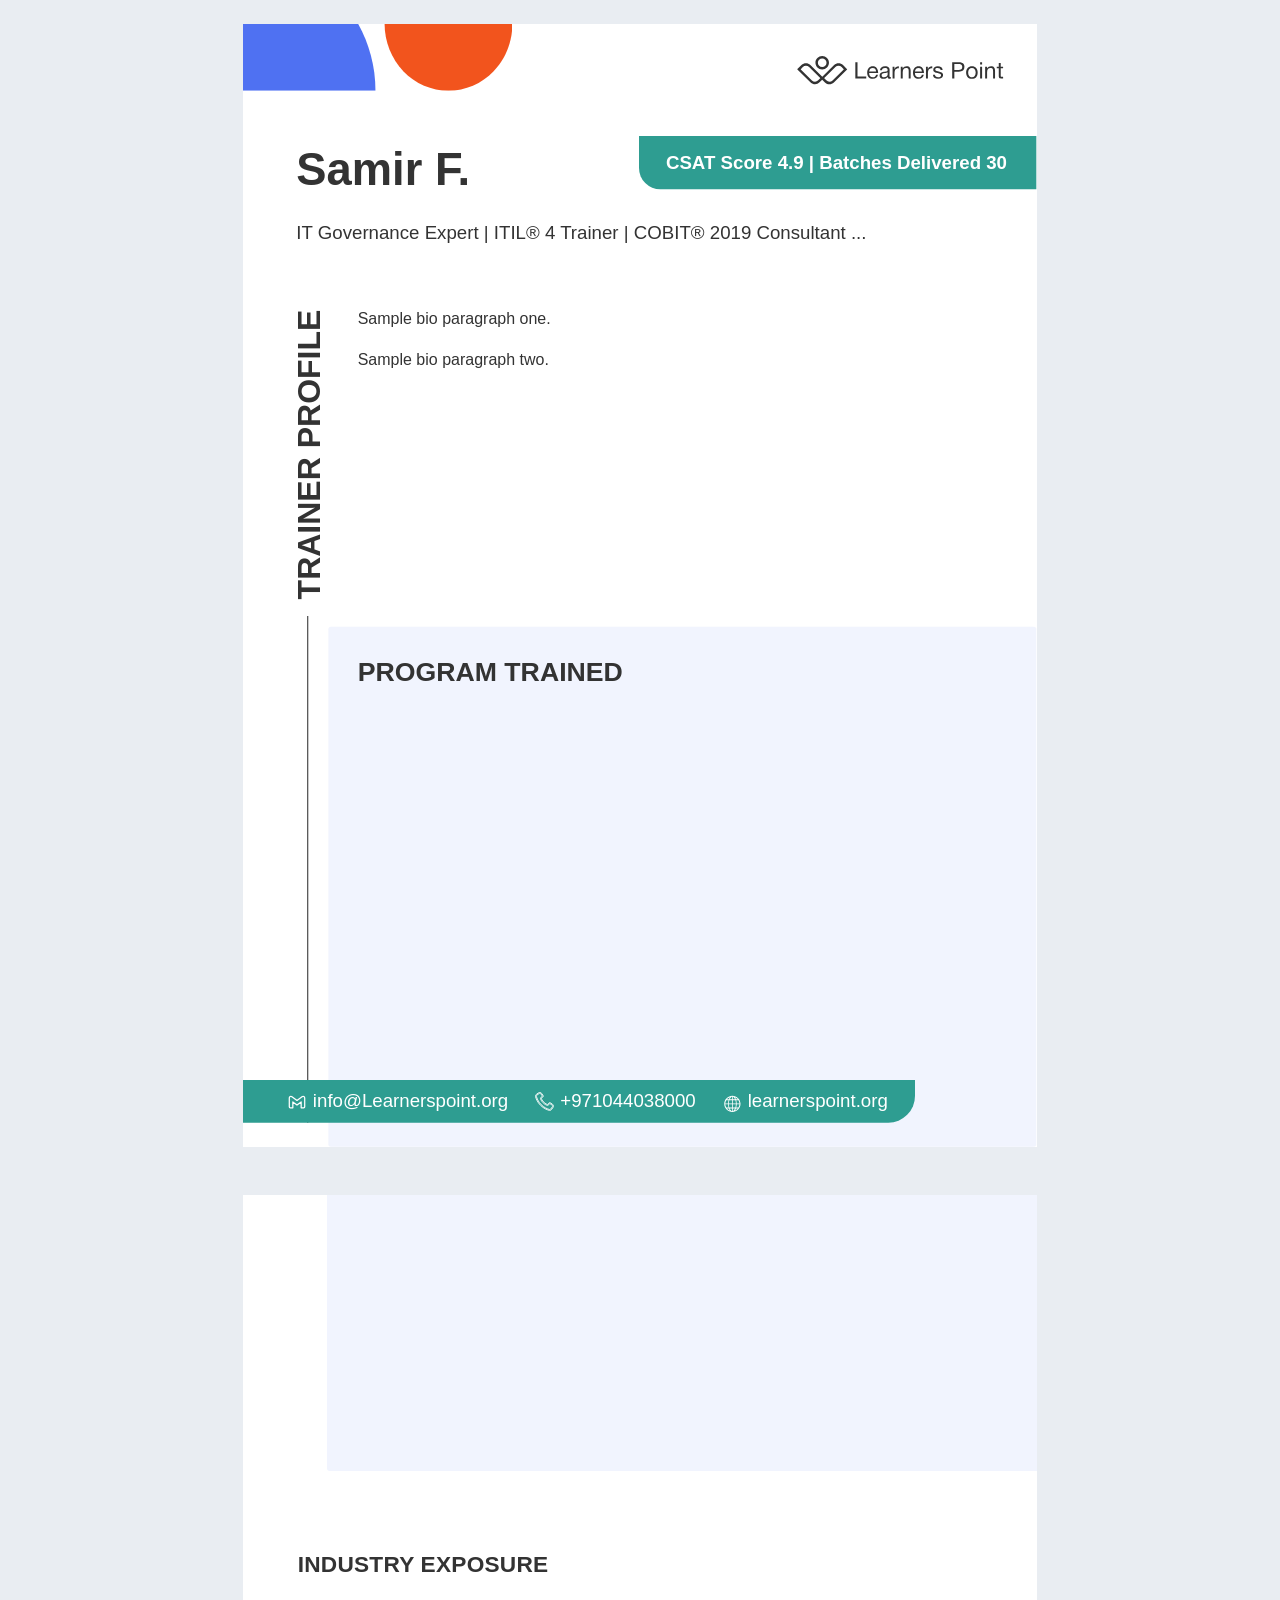
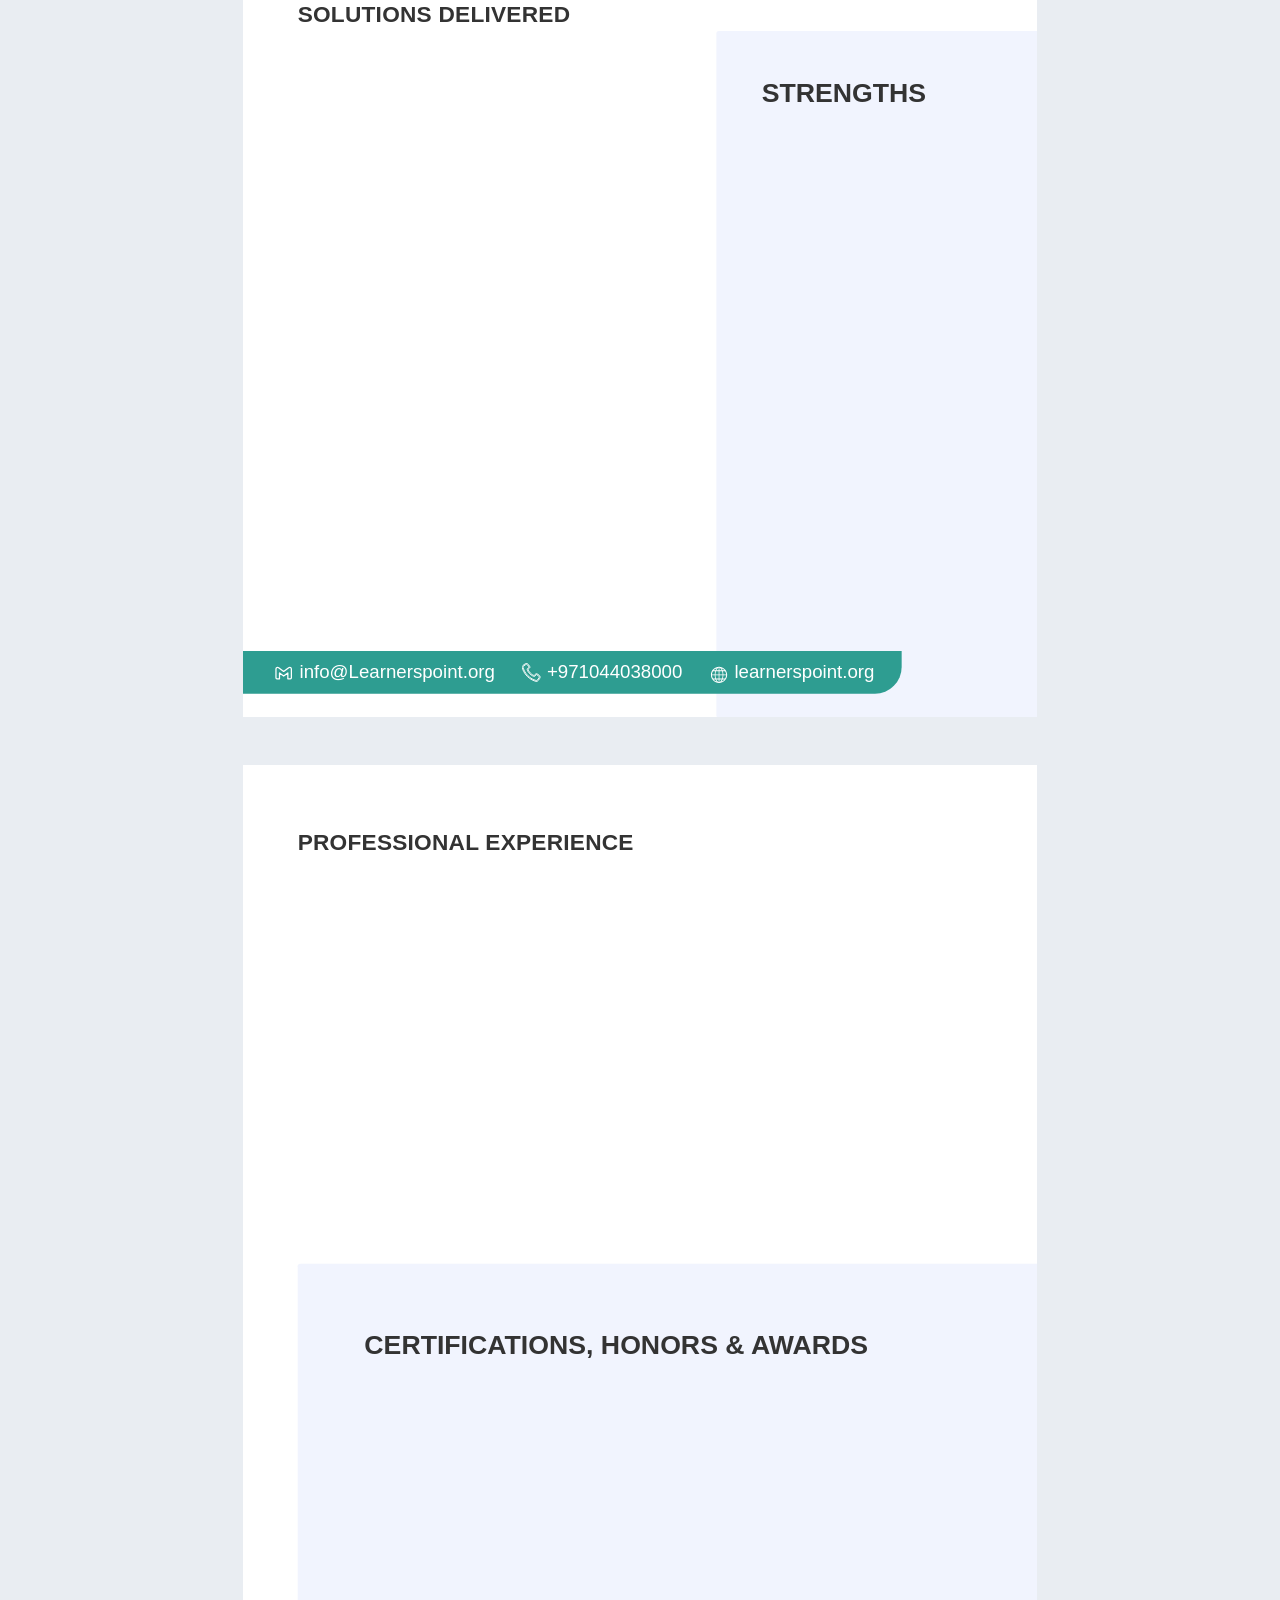
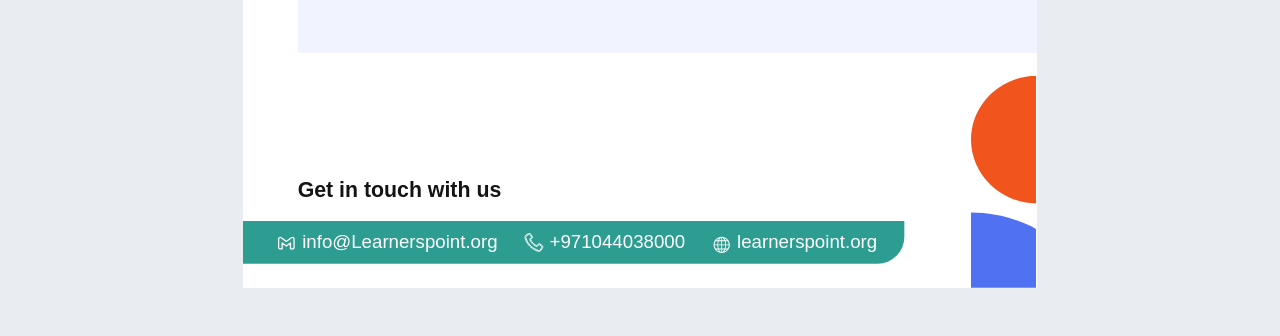
<file: index.html>
<!DOCTYPE html>
<html lang="en">
<head>
  <meta charset="UTF-8" />
  <title>Trainer CV – Dynamic Full‑Page</title>
  <style>
    /* ══════════════════════════════════════════════════════════
       EXACT STATIC DESIGN – 595×842 px canvas
       All pixel values match the static reference.
    ══════════════════════════════════════════════════════════ */
    * {
      box-sizing: border-box;
    }

    :root {
      /* 210mm x 297mm relative to legacy 595x842 template */
      --a4-scale: 1.3333333333;
    }

    body {
      margin: 0;
      background: #e9edf2;
      font-family: "Helvetica Neue", Helvetica, Arial, sans-serif;
      color: #333;
      display: flex;
      flex-direction: column;
      align-items: center;
      gap: 24px;
      padding: 24px;
      -webkit-font-smoothing: antialiased;
    }

    .page {
      position: relative;
      width: 210mm;
      height: 297mm;
      background: #fff;
      overflow: hidden;
      flex-shrink: 0;
      margin: 0 0 24px 0;
    }

    .canvas {
      position: absolute;
      left: 0;
      top: 0;
      width: 595px;
      height: 842px;
      transform: scale(var(--a4-scale));
      transform-origin: top left;
    }

    /* ── Shared elements ── */
    /* Page 1 only: Learners Point mark — sample match (bold black wordmark + icon, top-right) */
    #page1 .lp-brand {
      position: absolute;
      right: 21px;
      top: 22px;
      display: flex;
      align-items: center;
      gap: 10px;
      z-index: 3;
    }
    #page1 .lp-brand img {
      width: 32px;
      height: 32px;
      flex-shrink: 0;
      display: block;
    }
    #page1 .lp-brand .lp-brand-text {
      font-family: "Helvetica Neue", Helvetica, Arial, sans-serif;
      font-size: 16px;
      font-weight: 700;
      color: #141414;
      letter-spacing: -0.015em;
      line-height: 1.05;
      white-space: nowrap;
    }

    /* CSAT pill — anchor to right edge (595px canvas); old left+width clipped past page */
    .pill {
      position: absolute;
      right: 0;
      left: auto;
      top: 84px;
      width: auto;
      max-width: min(360px, calc(100% - 40px));
      background: #2e9d91;
      color: #fff;
      padding: 11.8px 22px 11.8px 20px;
      border-bottom-left-radius: 16px;
      font-size: 14px;
      font-weight: 700;
      white-space: nowrap;
      z-index: 2;
    }

    .small-dot {
      position: absolute;
      width: 205px;
      height: 103px;
      left: -3px;
      top: -53px;
    }

    .light {
      background: rgba(79, 113, 242, 0.08);
      border-radius: 2px;
      position: absolute;
    }

    .footer {
      position: absolute;
      left: -30px;
      bottom: 18px;
      width: 534px;
      background: #2e9d91;
      border-bottom-right-radius: 20px;
      color: #fff;
      font-size: 14px;
      font-weight: 500;
      padding: 8px 10px 8px 53px;
      display: flex;
      justify-content: center;
      gap: 20px;
      align-items: center;
      line-height: 14px;
      z-index: 6;
    }

    .footer img {
      width: 15px;
      height: 15px;
      vertical-align: middle;
      margin-right: 4px;
    }

    /* Fixed A4 canvas (842pt tall); lists must not run under the footer bar */
    .p1-programs-clip { max-height: 308px; overflow: hidden; }
    /* Page 2: programs band, then left (industry + solutions) + right (strengths) */
    .p2-programs-clip { max-height: 210px; overflow: hidden; }
    .p2-industry-clip { max-height: 180px; overflow: hidden; }
    .p2-solutions-clip { max-height: 235px; overflow: hidden; }
    .p2-strengths-clip { max-height: 428px; overflow: hidden; }
    /* Ends above awards band (awards box top ~419px); prompt keeps bullets to ~2 lines each */
    .p3-experience-clip { max-height: 360px; overflow: hidden; }
    .p3-awards-clip { max-height: 252px; overflow: hidden; }

    /* Page 3 — professional experience: square marker per role (outer li), round sub-bullets (inner li) */
    #cv-p3-experience-root { margin-top: 6px; }
    ul.cv-exp-outer {
      list-style-type: square;
      list-style-position: outside;
      margin: 0;
      padding-left: 18px;
    }
    li.cv-exp-item {
      display: list-item;
      margin-bottom: 9px;
      padding-left: 2px;
    }
    li.cv-exp-item:last-child { margin-bottom: 0; }
    .cv-exp-title {
      font-weight: 700;
      font-size: 12.5px;
      line-height: 1.32;
      color: #141414;
      margin-bottom: 3px;
      text-transform: none;
    }
    .cv-exp-bullets {
      margin: 0.25em 0 0 0;
      padding-left: 18px;
      list-style-type: disc;
      list-style-position: outside;
    }
    .cv-exp-bullets li {
      display: list-item;
      font-size: 11.5px;
      line-height: 1.45;
      margin-bottom: 4px;
      color: #333;
      word-break: break-word;
    }
    .cv-exp-bullets li:last-child { margin-bottom: 0; }

    h1, h2, p { margin: 0; }

    ul { margin: 0; padding-left: 18px; }

    .title {
      font-weight: 700;
      font-size: 20px;
      line-height: 33.75px;
    }

    /* Page 2 section headings — title case, no forced caps */
    .title.title--caps {
      font-size: 17px;
      line-height: 1.2;
      letter-spacing: 0.04em;
      text-transform: uppercase;
    }
    .title.title--section {
      font-size: 17px;
      line-height: 1.22;
      font-weight: 700;
      letter-spacing: 0.01em;
      text-transform: none;
    }

    .text12 { font-size: 12px; line-height: 19px; }
    .text14 { font-size: 14px; line-height: 18px; }

    /* ── Print: transform canvas to real A4 size ── */
    @media print {
      @page {
        size: A4 portrait;
        margin: 0;
      }
      body {
        background: white;
        padding: 0;
        gap: 0;
      }
      .page {
        box-shadow: none;
        margin: 0 !important;
        page-break-after: always;
        break-after: page;
        width: 210mm !important;
        height: 297mm !important;
      }
      .canvas {
        transform: scale(var(--a4-scale)) !important;
        transform-origin: top left !important;
      }
      .page:last-child {
        page-break-after: auto;
        break-after: auto;
      }
    }
  </style>
</head>
<body>
  <!-- Set data-ready=1 only after job JSON is applied (Playwright PDF waits on this; avoids racing static template). -->
  <span id="cv-profile-loaded" data-ready="0" aria-hidden="true" style="position:absolute;width:0;height:0;overflow:hidden"></span>
  <!-- ═══════ PAGE 1 ═══════ -->
  <section class="page" id="page1">
    <div class="canvas">
    <img class="small-dot" src="./images/2.svg" alt="" />

    <img src="./images/Learnerspoint.svg" alt="Learners Point"
         style="position:absolute;left:408.13px;top:24px;width:165.71px;height:22.19px;" />

    <div class="pill">
      CSAT Score <span id="cv-csat-score-val">4.9</span> | Batches Delivered <span id="cv-batches-val">30</span>
    </div>

    <h1 id="cv-p1-name" style="position:absolute;left:40px;top:90px;font-size:34px;font-weight:700;">
      Samir F.
    </h1>

    <p id="cv-p1-tagline" class="text14"
       style="position:absolute;left:40px;top:147px;width:481px;font-weight:500;">
      IT Governance Expert | ITIL® 4 Trainer | COBIT® 2019 Consultant ...
    </p>

    <div id="cv-bio-box"
         style="position:absolute;left:86px;top:212px;width:467px;height:233px;display:flex;flex-direction:column;gap:12px;"
         class="text12">
      <p id="cv-bio-1">Sample bio paragraph one.</p>
      <p id="cv-bio-2">Sample bio paragraph two.</p>
    </div>

    <div style="position:absolute;left:41px;top:215px;height:216px;width:17px;display:flex;align-items:center;justify-content:center;">
      <div style="transform:rotate(-90deg);color:#333;font-family:'Helvetica Neue',Helvetica,Arial,sans-serif;font-size:24px;font-style:normal;font-weight:700;line-height:33.754px;white-space:nowrap;">
        TRAINER PROFILE
      </div>
    </div>

    <div style="position:absolute;left:48px;top:444px;width:1px;height:380px;background:#333;opacity:.8;"></div>

    <div class="light" style="left:64px;top:452px;width:531px;height:390px;"></div>

    <div id="cv-p1-programs-box" class="p1-programs-clip" style="position:absolute;left:86px;top:470px;width:387px;">
      <h2 class="title">PROGRAM TRAINED</h2>
      <ul id="cv-p1-programs-ul" class="text12"
          style="margin-top:8px;display:grid;gap:2px;line-height:17px;">
        <!-- filled dynamically -->
      </ul>
    </div>

    <div class="footer">
      <span><img src="./images/gmail.svg" alt="" />info@Learnerspoint.org</span>
      <span><img src="./images/phone.svg" alt="" />+971044038000</span>
      <span><img src="./images/explorer.svg" alt="" />learnerspoint.org</span>
    </div>
    </div>
  </section>

  <!-- ═══════ PAGE 2 ═══════ -->
  <section class="page" id="page2">
    <div class="canvas">
    <!-- Tint behind continuation of PROGRAM TRAINED -->
    <div class="light" style="left:63px;top:-21px;width:542px;height:228px;"></div>

    <div id="cv-p2-programs-box" class="p2-programs-clip" style="position:absolute;left:89px;top:48px;width:500px;">
      <ul id="cv-p2-programs-ul" class="text12"
          style="display:grid;gap:2px;line-height:17px;">
        <!-- filled dynamically -->
      </ul>
    </div>

    <!-- Right column tint (lavender) behind STRENGTHS — aligns with reference layout -->
    <!-- <div class="light" style="left:308px;top:262px;width:255px;height:458px;"></div> -->
    <div class="light" style="left:355px;top:327px;width:255px;height:515px;"></div>

    <!-- Left column: INDUSTRY EXPOSURE + SOLUTIONS DELIVERED (white page background) -->
    <div id="cv-p2-left-column" style="position:absolute;left:41px;top:268px;width:262px;">
      <div id="cv-p2-industry-box" class="p2-industry-clip">
        <h2 class="title title--section">INDUSTRY EXPOSURE</h2>
        <ul id="cv-p2-industry-ul" class="text12"
            style="margin-top:6px;display:grid;gap:4px;line-height:16px;padding-left:16px;">
          <!-- filled dynamically -->
        </ul>
      </div>
      <div id="cv-p2-solutions-box" class="p2-solutions-clip" style="margin-top:10px;">
        <h2 class="title title--section">SOLUTIONS DELIVERED</h2>
        <ul id="cv-p2-solutions-ul" class="text12"
            style="margin-top:6px;display:grid;gap:4px;line-height:16px;padding-left:16px;">
          <!-- filled dynamically -->
        </ul>
      </div>
    </div>

    <div id="cv-p2-strengths-box" class="p2-strengths-clip" style="position:absolute;left:389px;top:357px;width:177px;">
      <h2 class="title">STRENGTHS</h2>
      <ul id="cv-p2-strengths-ul" class="text12"
          style="display:grid;gap:4px;margin-top:8px;">
        <!-- filled dynamically -->
      </ul>
    </div>

    <div class="footer" style="left:-40px;">
      <span><img src="./images/email.svg" alt="" />info@Learnerspoint.org</span>
      <span><img src="./images/phone.svg" alt="" />+971044038000</span>
      <span><img src="./images/explore.svg" alt="" />learnerspoint.org</span>
    </div>
    </div>
  </section>

  <!-- ═══════ PAGE 3 ═══════ -->
  <section class="page" id="page3">
    <div class="canvas">
    <div id="cv-p3-experience-box" class="p3-experience-clip" style="position:absolute;left:41px;top:49px;width:488px;">
      <h2 class="title title--section">PROFESSIONAL EXPERIENCE</h2>
      <div id="cv-p3-experience-root" class="text12"></div>
    </div>

    <div class="light" style="left:41px;top:374px;width:568px;height:292px;"></div>

    <div id="cv-p3-awards-box" class="p3-awards-clip" style="position:absolute;left:91px;top:419px;width:446px;">
      <h2 class="title">CERTIFICATIONS, HONORS & AWARDS</h2>
      <ul id="cv-p3-awards-ul" class="text12"
          style="font-style:italic;display:grid;gap:8px;margin-top:10px;line-height:14px;">
        <!-- filled dynamically -->
      </ul>
    </div>

    <p style="position:absolute;left:41px;top:765px;font-size:34px;font-weight:700;line-height:14px;
              transform:scale(.47);transform-origin:left top;color:#141414;">
      Get in touch with us
    </p>

    <div class="footer" style="left:-38px;">
      <span><img src="./images/gmail.svg" alt="" />info@Learnerspoint.org</span>
      <span><img src="./images/phone.svg" alt="" />+971044038000</span>
      <span><img src="./images/explorer.svg" alt="" />learnerspoint.org</span>
    </div>

    <img src="./images/3.svg" alt=""
         style="position:absolute;left:546px;top:683px;width:49px;height:159px;" />
    </div>
  </section>

  <script>
    (() => {
      'use strict';

      const qp = name => new URLSearchParams(window.location.search).get(name) || '';
      const esc   = v => String(v ?? '').replace(/&/g,'&amp;').replace(/</g,'&lt;').replace(/>/g,'&gt;').replace(/"/g,'&quot;');
      const clean = v => String(v ?? '').replace(/\s+/g,' ').trim();
      const uniq  = arr => Array.from(new Set((arr || []).map(x => String(x || '').trim()).filter(Boolean)));
      const topItems = (arr, n) => uniq(arr).slice(0, n);

      /** Keep brochure columns within print-safe line lengths (matches backend caps). */
      const clampLine = (s, maxLen) => {
        const t = clean(s);
        if (!t) return '';
        if (t.length <= maxLen) return t;
        return `${t.slice(0, maxLen - 1).trimEnd()}…`;
      };

      const setText = (id, val) => {
        const el = document.getElementById(id);
        if (el) el.textContent = val || '';
      };

      const setList = (id, items) => {
        const el = document.getElementById(id);
        if (!el) return;
        el.innerHTML = items.map(v => `<li>${esc(v)}</li>`).join('');
      };

      const splitBio = text => {
        const paras = String(text || '').split(/\n{2,}/).map(clean).filter(Boolean);
        if (paras.length >= 2) return [paras[0], paras[1]];
        return [clean(text), ''];
      };

      const formatExperience = (line) => {
        let t = clean(line);
        if (!t) return '';
        // Match sample style: "Title - Organization", remove trailing date chunks.
        t = t.replace(/\s*\([^)]*(?:\d{4}|present|current)[^)]*\)\s*$/gi, '');
        t = t.replace(/\s*\|\s*/g, ' - ');
        t = t.replace(/\s{2,}/g, ' ').trim();
        return t;
      };

      const removeExperienceOverflow = () => {
        const root = document.getElementById('cv-p3-experience-root');
        const box = document.getElementById('cv-p3-experience-box');
        if (!root || !box) return;
        /* Structured blocks: never drop bullets (copy is length-controlled in the prompt). */
        if (root.querySelector('ul.cv-exp-outer')) return;
        while (box.scrollHeight > box.clientHeight) {
          const flatUl = root.querySelector('ul.text12');
          if (flatUl && flatUl.children.length) {
            flatUl.removeChild(flatUl.lastElementChild);
            continue;
          }
          break;
        }
      };

      const removeLastUntilFit = (listId, boxId) => {
        const list = document.getElementById(listId);
        const box  = document.getElementById(boxId);
        if (!list || !box) return;
        while (list.children.length && box.scrollHeight > box.clientHeight) {
          list.removeChild(list.lastElementChild);
        }
      };

      const distributeProgramsAcrossPages = (programs) => {
        setList('cv-p1-programs-ul', programs.slice(0, 14));
        setList('cv-p2-programs-ul', programs.slice(14));
      };

      const renderExperienceSections = (sections, legacyLines) => {
        const root = document.getElementById('cv-p3-experience-root');
        if (!root) return;
        const blocks = Array.isArray(sections)
          ? sections.filter((s) => s && (String(s.title || s.heading || '').trim() || (Array.isArray(s.bullets) && s.bullets.length)))
          : [];
        if (blocks.length) {
          const inner = blocks.slice(0, 3).map((sec) => {
            const title = clean(sec.title || sec.heading || '');
            const bs = Array.isArray(sec.bullets) ? sec.bullets : (Array.isArray(sec.points) ? sec.points : []);
            const li1 = clean(String(bs[0] || ''));
            const li2 = clean(String(bs[1] || ''));
            const items = [li1, li2].filter(Boolean);
            if (!title && !items.length) return '';
            const lis = items.map((t) => `<li>${esc(t)}</li>`).join('');
            const ulHtml = lis ? `<ul class="cv-exp-bullets">${lis}</ul>` : '';
            return `<li class="cv-exp-item"><div class="cv-exp-title">${esc(title)}</div>${ulHtml}</li>`;
          }).filter(Boolean).join('');
          root.innerHTML = `<ul class="cv-exp-outer text12">${inner}</ul>`;
          return;
        }
        const lines = (legacyLines || [])
          .map(formatExperience)
          .filter(Boolean)
          .map((x) => clean(x))
          .slice(0, 12);
        root.innerHTML = lines.length
          ? `<ul class="text12" style="margin:0;padding-left:18px;display:grid;gap:2px;line-height:15px;">${lines.map((v) => `<li>${esc(v)}</li>`).join('')}</ul>`
          : '';
      };

      const runOverflowCleaner = () => {
        removeLastUntilFit('cv-p1-programs-ul', 'cv-p1-programs-box');
        removeLastUntilFit('cv-p2-programs-ul', 'cv-p2-programs-box');
        removeLastUntilFit('cv-p2-industry-ul', 'cv-p2-industry-box');
        removeLastUntilFit('cv-p2-solutions-ul', 'cv-p2-solutions-box');
        removeLastUntilFit('cv-p2-strengths-ul', 'cv-p2-strengths-box');
        removeExperienceOverflow();
        removeLastUntilFit('cv-p3-awards-ul', 'cv-p3-awards-box');
      };

      const applyProfile = (profile) => {
        const p = profile || {};

        setText('cv-p1-name', clean(p.trainer_display_name) || 'This Trainer');
        setText('cv-p1-tagline', uniq(p.professional_titles).join(' | '));

        setText('cv-csat-score-val',
          Number.isFinite(+p.csat_score) ? (+p.csat_score).toFixed(1) : '4.8');
        setText('cv-batches-val',
          Number.isFinite(+p.batches_delivered) ? String(Math.round(+p.batches_delivered)) : '15');

        const [bio1, bio2] = splitBio(p.profile || '');
        setText('cv-bio-1', bio1);
        setText('cv-bio-2', bio2);

        const programs = topItems(p.programs_trained, 24).map((x) => clampLine(x, 72));
        distributeProgramsAcrossPages(programs);

        const industrySrc =
          Array.isArray(p.industry_exposure) && p.industry_exposure.length
            ? p.industry_exposure
            : uniq(p.core_competencies || []);
        setList(
          'cv-p2-industry-ul',
          topItems(industrySrc, 5).map((x) => clampLine(x, 72)),
        );

        let solutionsSrc = [];
        if (Array.isArray(p.solutions_delivered) && p.solutions_delivered.length) {
          solutionsSrc = p.solutions_delivered;
        } else if (Array.isArray(p.board_experience) && p.board_experience.length) {
          solutionsSrc = p.board_experience;
        } else {
          solutionsSrc = uniq([
            ...(p.programs_trained || []).slice(0, 6),
            ...(p.professional_titles || []),
          ]);
        }
        setList(
          'cv-p2-solutions-ul',
          topItems(solutionsSrc, 5).map((x) => clampLine(x, 72)),
        );

        const skills = p.key_skills?.length ? p.key_skills : p.core_competencies;
        setList(
          'cv-p2-strengths-ul',
          topItems(skills, 11).map((x) => clampLine(x, 50)),
        );

        renderExperienceSections(
          p.professional_experience_sections,
          p.professional_experience,
        );

        const awards = [
          ...(p.certificates || []),
          ...(p.awards_and_recognitions || [])
        ].filter(x => !/\b(master|bachelor|ph\.?d|doctorate|diploma|b\.?sc|m\.?sc|mba)\b/i.test(x));
        setList('cv-p3-awards-ul', topItems(awards, 6).map((x) => clean(x)));

        runOverflowCleaner();
        setTimeout(runOverflowCleaner, 150);
        setTimeout(runOverflowCleaner, 400);
      };

      const loadJob = async () => {
        const jobRef = qp('job').trim();
        if (!jobRef) return;
        const apiBase = (qp('api_base') || window.location.origin).replace(/\/$/, '');
        const apiKey = qp('api_key').trim();
        const headers = {};
        if (apiKey) headers['X-API-Key'] = apiKey;
        try {
          const res = await fetch(`${apiBase}/api/v1/profiles/${encodeURIComponent(jobRef)}`, { headers });
          if (!res.ok) throw new Error(`HTTP ${res.status}`);
          const data = await res.json();
          if (!data?.generated_profile) throw new Error('generated_profile missing');
          applyProfile(data.generated_profile);
          const ready = document.getElementById('cv-profile-loaded');
          if (ready) ready.setAttribute('data-ready', '1');
          console.info('[trainer-profile] loaded');
        } catch (err) {
          console.error('[trainer-profile] load failed', err);
        }
      };

      const autoprint = () => {
        if (qp('autoprint') === '1') {
          requestAnimationFrame(() => requestAnimationFrame(() => window.print()));
        }
      };

      window.__applyTrainerProfile = applyProfile;

      document.addEventListener('DOMContentLoaded', () => {
        // Headless PDF: Playwright fetches job JSON with X-API-Key and calls __applyTrainerProfile (no in-page fetch/CORS).
        if (String(qp('pdf_server_apply') || '').trim() === '1') return;
        loadJob().then(autoprint);
      });
    })();
  </script>
</body>
</html>
</file>
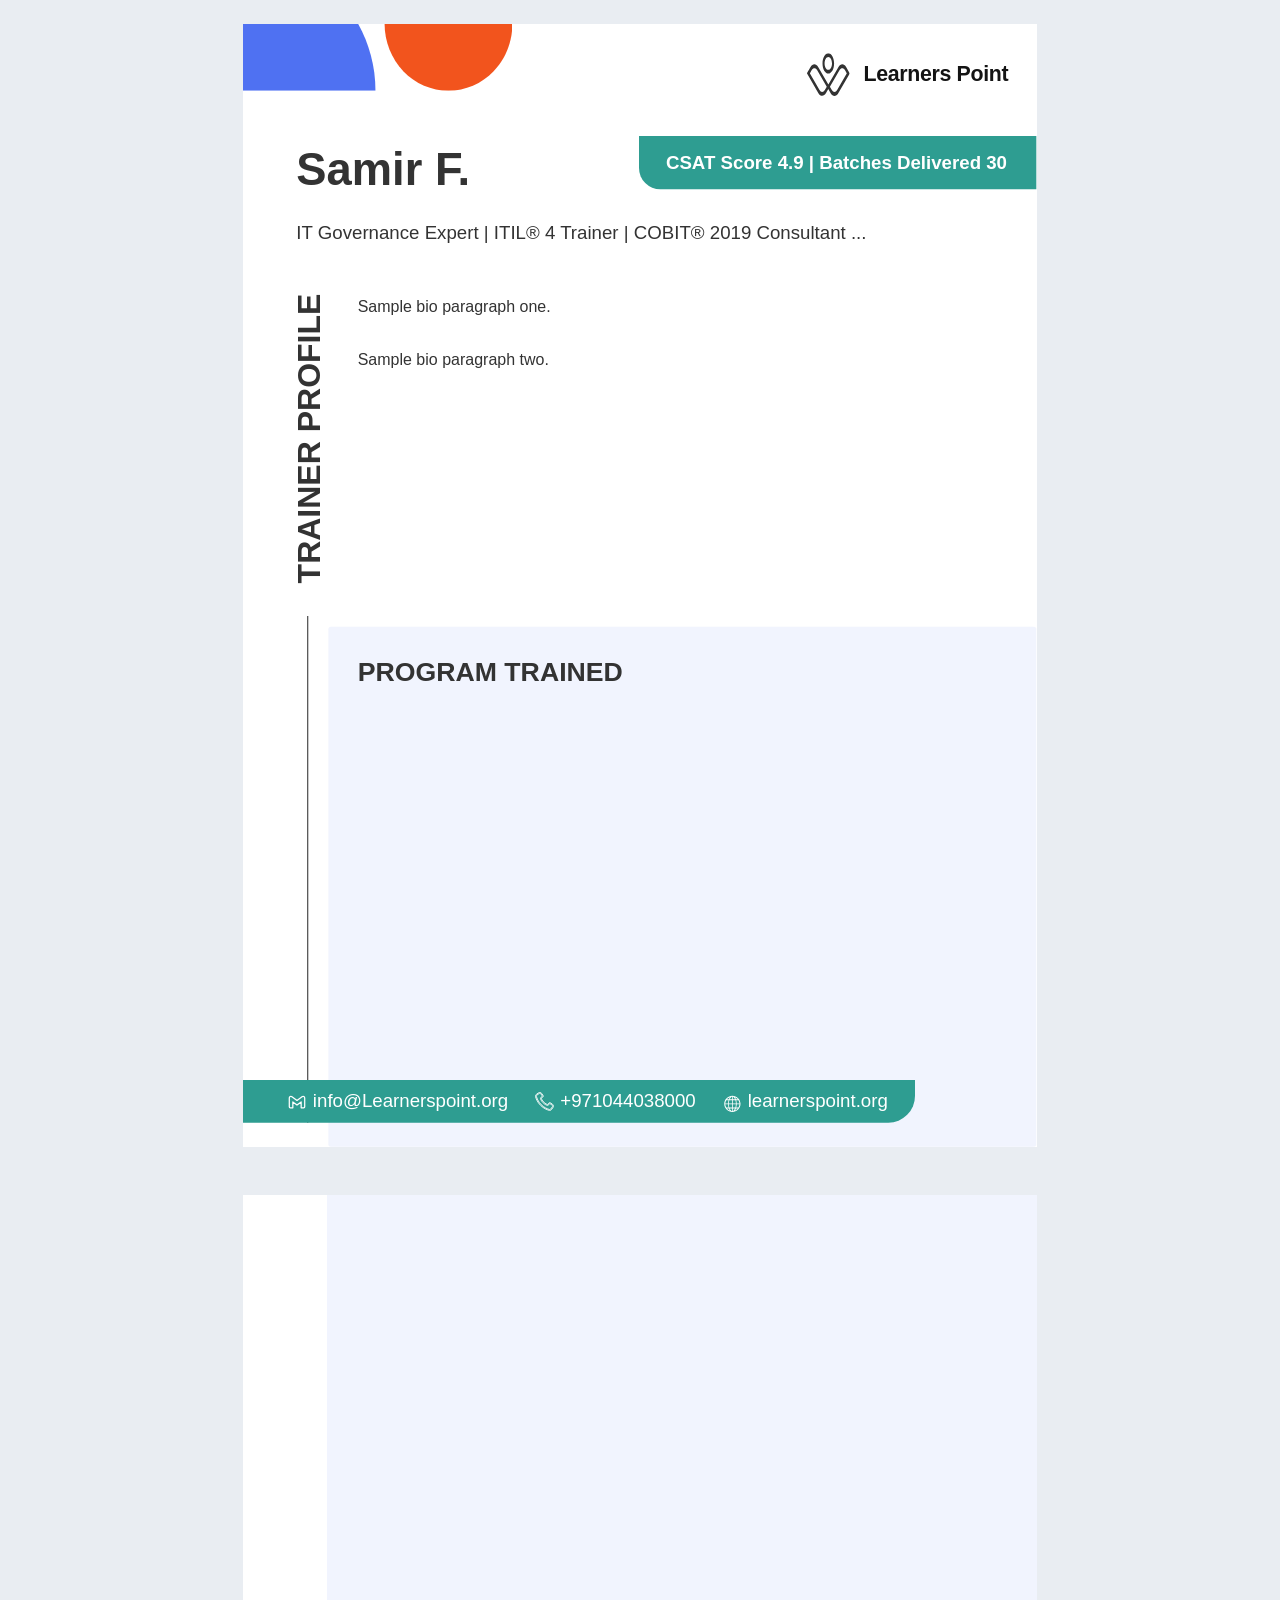
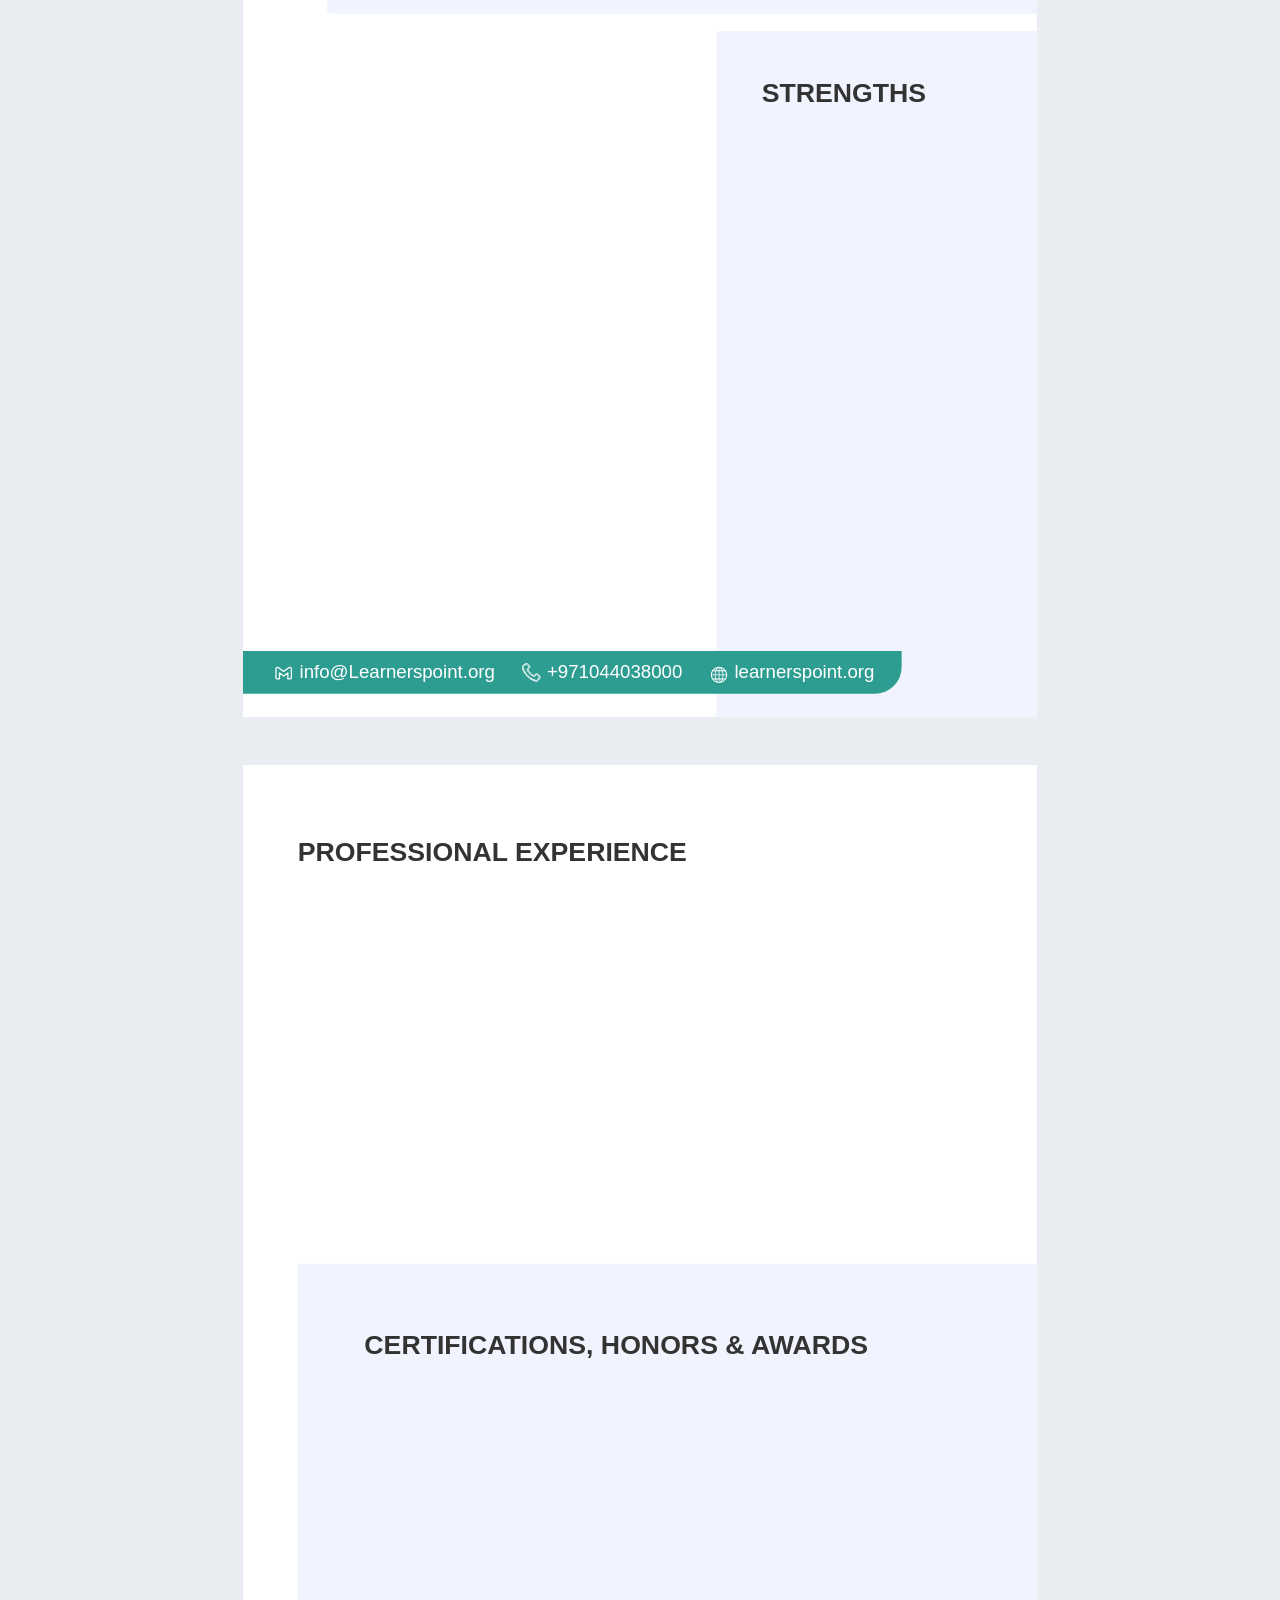
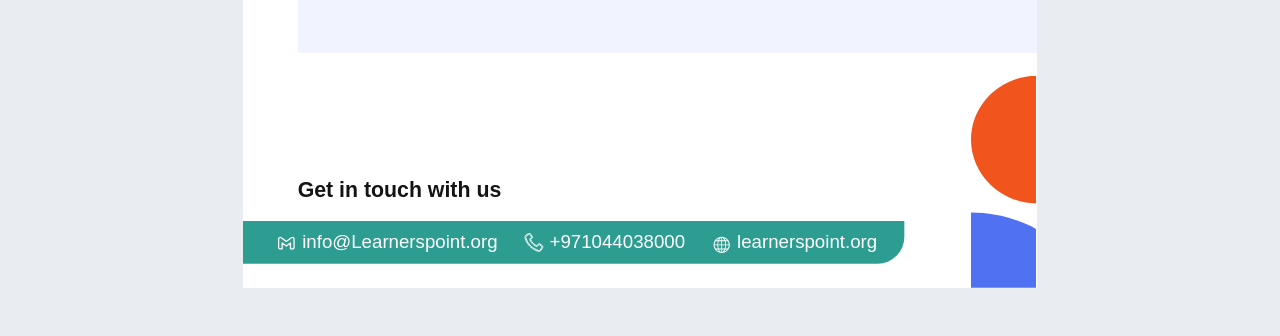
<file: index_2.html>
<!DOCTYPE html>
<html lang="en">
<head>
  <meta charset="UTF-8" />
  <title>Trainer CV – Dynamic Full‑Page</title>
  <style>
    /* ══════════════════════════════════════════════════════════
       EXACT STATIC DESIGN – 595×842 px canvas
       All pixel values match the static reference.
    ══════════════════════════════════════════════════════════ */
    * {
      box-sizing: border-box;
    }

    :root {
      /* 210mm x 297mm relative to legacy 595x842 template */
      --a4-scale: 1.3333333333;
    }

    body {
      margin: 0;
      background: #e9edf2;
      font-family: "Helvetica Neue", Helvetica, Arial, sans-serif;
      color: #333;
      display: flex;
      flex-direction: column;
      align-items: center;
      gap: 24px;
      padding: 24px;
      -webkit-font-smoothing: antialiased;
    }

    .page {
      position: relative;
      width: 210mm;
      height: 297mm;
      background: #fff;
      overflow: hidden;
      flex-shrink: 0;
      margin: 0 0 24px 0;
    }

    .canvas {
      position: absolute;
      left: 0;
      top: 0;
      width: 595px;
      height: 842px;
      transform: scale(var(--a4-scale));
      transform-origin: top left;
    }

    /* ── Shared elements ── */
    /* Page 1 only — matches print PDF (index.html) */
    #page1 .lp-brand {
      position: absolute;
      right: 21px;
      top: 22px;
      display: flex;
      align-items: center;
      gap: 10px;
      z-index: 3;
    }
    #page1 .lp-brand img {
      width: 32px;
      height: 32px;
      flex-shrink: 0;
      display: block;
    }
    #page1 .lp-brand .lp-brand-text {
      font-family: "Helvetica Neue", Helvetica, Arial, sans-serif;
      font-size: 16px;
      font-weight: 700;
      color: #141414;
      letter-spacing: -0.015em;
      line-height: 1.05;
      white-space: nowrap;
    }

    .pill {
      position: absolute;
      right: 0;
      left: auto;
      top: 84px;
      width: auto;
      max-width: min(360px, calc(100% - 40px));
      background: #2e9d91;
      color: #fff;
      padding: 11.8px 22px 11.8px 20px;
      border-bottom-left-radius: 16px;
      font-size: 14px;
      font-weight: 700;
      white-space: nowrap;
      z-index: 2;
    }

    .small-dot {
      position: absolute;
      width: 205px;
      height: 103px;
      left: -3px;
      top: -53px;
    }

    .light {
      background: rgba(79, 113, 242, 0.08);
      border-radius: 2px;
      position: absolute;
    }

    .footer {
      position: absolute;
      left: -30px;
      bottom: 18px;
      width: 534px;
      background: #2e9d91;
      border-bottom-right-radius: 20px;
      color: #fff;
      font-size: 14px;
      font-weight: 500;
      padding: 8px 10px 8px 53px;
      display: flex;
      justify-content: center;
      gap: 20px;
      align-items: center;
      line-height: 14px;
      z-index: 6;
    }

    .footer img {
      width: 15px;
      height: 15px;
      vertical-align: middle;
      margin-right: 4px;
    }

    h1, h2, p { margin: 0; }

    ul { margin: 0; padding-left: 18px; }

    .title {
      font-weight: 700;
      font-size: 20px;
      line-height: 33.75px;
    }

    .text12 { font-size: 12px; line-height: 19px; }
    .text14 { font-size: 14px; line-height: 18px; }

    .p1-programs-clip { max-height: 308px; overflow: hidden; }
    .p2-programs-clip { max-height: 250px; overflow: hidden; }
    .p2-strengths-clip { max-height: 428px; overflow: hidden; }
    .p3-experience-clip { max-height: 308px; overflow: hidden; }
    .p3-awards-clip { max-height: 252px; overflow: hidden; }

    /* ── Print: transform canvas to real A4 size ── */
    @media print {
      @page {
        size: A4 portrait;
        margin: 0;
      }
      body {
        background: white;
        padding: 0;
        gap: 0;
      }
      .page {
        box-shadow: none;
        margin: 0 !important;
        page-break-after: always;
        break-after: page;
        width: 210mm !important;
        height: 297mm !important;
      }
      .canvas {
        transform: scale(var(--a4-scale)) !important;
        transform-origin: top left !important;
      }
      .page:last-child {
        page-break-after: auto;
        break-after: auto;
      }
    }
  </style>
</head>
<body>
  <!-- ═══════ PAGE 1 ═══════ -->
  <section class="page" id="page1">
    <div class="canvas">
    <img class="small-dot" src="./images/2.svg" alt="" />

    <div class="lp-brand" aria-label="Learners Point">
      <img src="./images/1.svg" alt="" />
      <span class="lp-brand-text">Learners Point</span>
    </div>

    <div class="pill">
      CSAT Score <span id="cv-csat-score-val">4.9</span> | Batches Delivered <span id="cv-batches-val">30</span>
    </div>

    <h1 id="cv-p1-name" style="position:absolute;left:40px;top:90px;font-size:34px;font-weight:700;">
      Samir F.
    </h1>

    <p id="cv-p1-tagline" class="text14"
       style="position:absolute;left:40px;top:147px;width:481px;font-weight:500;">
      IT Governance Expert | ITIL® 4 Trainer | COBIT® 2019 Consultant ...
    </p>

    <div id="cv-bio-box"
         style="position:absolute;left:86px;top:203px;width:467px;height:233px;display:flex;flex-direction:column;gap:21px;"
         class="text12">
      <p id="cv-bio-1">Sample bio paragraph one.</p>
      <p id="cv-bio-2">Sample bio paragraph two.</p>
    </div>

    <div style="position:absolute;left:41px;top:203px;height:216px;width:17px;display:flex;align-items:center;justify-content:center;">
      <div style="transform:rotate(-90deg);color:#333;font-family:'Helvetica Neue',Helvetica,Arial,sans-serif;font-size:24px;font-style:normal;font-weight:700;line-height:33.754px;white-space:nowrap;">
        TRAINER PROFILE
      </div>
    </div>

    <div style="position:absolute;left:48px;top:444px;width:1px;height:380px;background:#333;opacity:.8;"></div>

    <div class="light" style="left:64px;top:452px;width:531px;height:390px;"></div>

    <div id="cv-p1-programs-box" class="p1-programs-clip" style="position:absolute;left:86px;top:470px;width:387px;">
      <h2 class="title">PROGRAM TRAINED</h2>
      <ul id="cv-p1-programs-ul" class="text12"
          style="margin-top:8px;display:grid;gap:2px;line-height:17px;">
        <!-- filled dynamically -->
      </ul>
    </div>

    <div class="footer">
      <span><img src="./images/gmail.svg" alt="" />info@Learnerspoint.org</span>
      <span><img src="./images/phone.svg" alt="" />+971044038000</span>
      <span><img src="./images/explorer.svg" alt="" />learnerspoint.org</span>
    </div>
    </div>
  </section>

  <!-- ═══════ PAGE 2 ═══════ -->
  <section class="page" id="page2">
    <div class="canvas">
    <div class="light" style="left:63px;top:-21px;width:542px;height:335px;"></div>

    <div id="cv-p2-programs-box" class="p2-programs-clip" style="position:absolute;left:89px;top:48px;width:366px;">
      <ul id="cv-p2-programs-ul" class="text12"
          style="display:grid;gap:2px;line-height:17px;">
        <!-- filled dynamically -->
      </ul>
    </div>

    <div class="light" style="left:355px;top:327px;width:255px;height:515px;"></div>

    <div id="cv-p2-strengths-box" class="p2-strengths-clip" style="position:absolute;left:389px;top:357px;width:177px;">
      <h2 class="title">STRENGTHS</h2>
      <ul id="cv-p2-strengths-ul" class="text12"
          style="display:grid;gap:4px;margin-top:8px;">
        <!-- filled dynamically -->
      </ul>
    </div>

    <div class="footer" style="left:-40px;">
      <span><img src="./images/email.svg" alt="" />info@Learnerspoint.org</span>
      <span><img src="./images/phone.svg" alt="" />+971044038000</span>
      <span><img src="./images/explore.svg" alt="" />learnerspoint.org</span>
    </div>
    </div>
  </section>

  <!-- ═══════ PAGE 3 ═══════ -->
  <section class="page" id="page3">
    <div class="canvas">
    <div id="cv-p3-experience-box" class="p3-experience-clip" style="position:absolute;left:41px;top:49px;width:488px;">
      <h2 class="title">PROFESSIONAL EXPERIENCE</h2>
      <ul id="cv-p3-experience-ul" class="text12"
          style="display:grid;gap:2px;margin-top:8px;line-height:15px;">
        <!-- filled dynamically -->
      </ul>
    </div>

    <div class="light" style="left:41px;top:374px;width:568px;height:292px;"></div>

    <div id="cv-p3-awards-box" class="p3-awards-clip" style="position:absolute;left:91px;top:419px;width:446px;">
      <h2 class="title">CERTIFICATIONS, HONORS & AWARDS</h2>
      <ul id="cv-p3-awards-ul" class="text12"
          style="font-style:italic;display:grid;gap:8px;margin-top:10px;line-height:14px;">
        <!-- filled dynamically -->
      </ul>
    </div>

    <p style="position:absolute;left:41px;top:765px;font-size:34px;font-weight:700;line-height:14px;
              transform:scale(.47);transform-origin:left top;color:#141414;">
      Get in touch with us
    </p>

    <div class="footer" style="left:-38px;">
      <span><img src="./images/gmail.svg" alt="" />info@Learnerspoint.org</span>
      <span><img src="./images/phone.svg" alt="" />+971044038000</span>
      <span><img src="./images/explorer.svg" alt="" />learnerspoint.org</span>
    </div>

    <img src="./images/3.svg" alt=""
         style="position:absolute;left:546px;top:683px;width:49px;height:159px;" />
    </div>
  </section>

  <script>
    (() => {
      'use strict';

      const qp = name => new URLSearchParams(window.location.search).get(name) || '';
      const esc   = v => String(v ?? '').replace(/&/g,'&amp;').replace(/</g,'&lt;').replace(/>/g,'&gt;').replace(/"/g,'&quot;');
      const clean = v => String(v ?? '').replace(/\s+/g,' ').trim();
      const uniq  = arr => Array.from(new Set((arr || []).map(x => String(x || '').trim()).filter(Boolean)));
      const topItems = (arr, n) => uniq(arr).slice(0, n);

      const clampLine = (s, maxLen) => {
        const t = clean(s);
        if (!t) return '';
        if (t.length <= maxLen) return t;
        return `${t.slice(0, maxLen - 1).trimEnd()}…`;
      };

      const setText = (id, val) => {
        const el = document.getElementById(id);
        if (el) el.textContent = val || '';
      };

      const setList = (id, items) => {
        const el = document.getElementById(id);
        if (!el) return;
        el.innerHTML = items.map(v => `<li>${esc(v)}</li>`).join('');
      };

      const splitBio = text => {
        const paras = String(text || '').split(/\n{2,}/).map(clean).filter(Boolean);
        if (paras.length >= 2) return [paras[0], paras[1]];
        return [clean(text), ''];
      };

      const formatExperience = (line) => {
        let t = clean(line);
        if (!t) return '';
        // Match sample style: "Title - Organization", remove trailing date chunks.
        t = t.replace(/\s*\([^)]*(?:\d{4}|present|current)[^)]*\)\s*$/gi, '');
        t = t.replace(/\s*\|\s*/g, ' - ');
        t = t.replace(/\s{2,}/g, ' ').trim();
        return t;
      };

      const removeLastUntilFit = (listId, boxId) => {
        const list = document.getElementById(listId);
        const box  = document.getElementById(boxId);
        if (!list || !box) return;
        while (list.children.length && box.scrollHeight > box.clientHeight) {
          list.removeChild(list.lastElementChild);
        }
      };

      const distributeProgramsAcrossPages = (programs) => {
        setList('cv-p1-programs-ul', programs.slice(0, 14));
        setList('cv-p2-programs-ul', programs.slice(14));
      };

      const runOverflowCleaner = () => {
        removeLastUntilFit('cv-p1-programs-ul', 'cv-p1-programs-box');
        removeLastUntilFit('cv-p2-programs-ul', 'cv-p2-programs-box');
        removeLastUntilFit('cv-p2-strengths-ul', 'cv-p2-strengths-box');
        removeLastUntilFit('cv-p3-experience-ul', 'cv-p3-experience-box');
        removeLastUntilFit('cv-p3-awards-ul', 'cv-p3-awards-box');
      };

      const applyProfile = (profile) => {
        const p = profile || {};

        setText('cv-p1-name', 'This Trainer');
        setText('cv-p1-tagline', uniq(p.professional_titles).join(' | '));

        setText('cv-csat-score-val',
          Number.isFinite(+p.csat_score) ? (+p.csat_score).toFixed(1) : '4.8');
        setText('cv-batches-val',
          Number.isFinite(+p.batches_delivered) ? String(Math.round(+p.batches_delivered)) : '15');

        const [bio1, bio2] = splitBio(p.profile || '');
        setText('cv-bio-1', bio1);
        setText('cv-bio-2', bio2);

        const programs = topItems(p.programs_trained, 24).map((x) => clampLine(x, 72));
        distributeProgramsAcrossPages(programs);

        const skills = p.key_skills?.length ? p.key_skills : p.core_competencies;
        setList(
          'cv-p2-strengths-ul',
          topItems(skills, 11).map((x) => clampLine(x, 50)),
        );

        setList(
          'cv-p3-experience-ul',
          (p.professional_experience || [])
            .map(formatExperience)
            .filter(Boolean)
            .map((x) => clampLine(x, 96)),
        );

        const awards = [
          ...(p.certificates || []),
          ...(p.awards_and_recognitions || [])
        ].filter(x => !/\b(master|bachelor|ph\.?d|doctorate|diploma|b\.?sc|m\.?sc|mba)\b/i.test(x));
        setList('cv-p3-awards-ul', topItems(awards, 6).map((x) => clampLine(x, 70)));

        runOverflowCleaner();
        setTimeout(runOverflowCleaner, 150);
        setTimeout(runOverflowCleaner, 400);
      };

      const loadJob = async () => {
        const jobRef = qp('job').trim();
        if (!jobRef) return;
        const apiBase = (qp('api_base') || window.location.origin).replace(/\/$/, '');
        const apiKey = qp('api_key').trim();
        const headers = {};
        if (apiKey) headers['X-API-Key'] = apiKey;
        try {
          const res = await fetch(`${apiBase}/api/v1/profiles/${encodeURIComponent(jobRef)}`, { headers });
          if (!res.ok) throw new Error(`HTTP ${res.status}`);
          const data = await res.json();
          if (!data?.generated_profile) throw new Error('generated_profile missing');
          applyProfile(data.generated_profile);
          console.info('[trainer-profile] loaded');
        } catch (err) {
          console.error('[trainer-profile] load failed', err);
        }
      };

      const autoprint = () => {
        if (qp('autoprint') === '1') {
          requestAnimationFrame(() => requestAnimationFrame(() => window.print()));
        }
      };

      document.addEventListener('DOMContentLoaded', () => {
        loadJob().then(autoprint);
      });
    })();
  </script>
</body>
</html>
</file>
